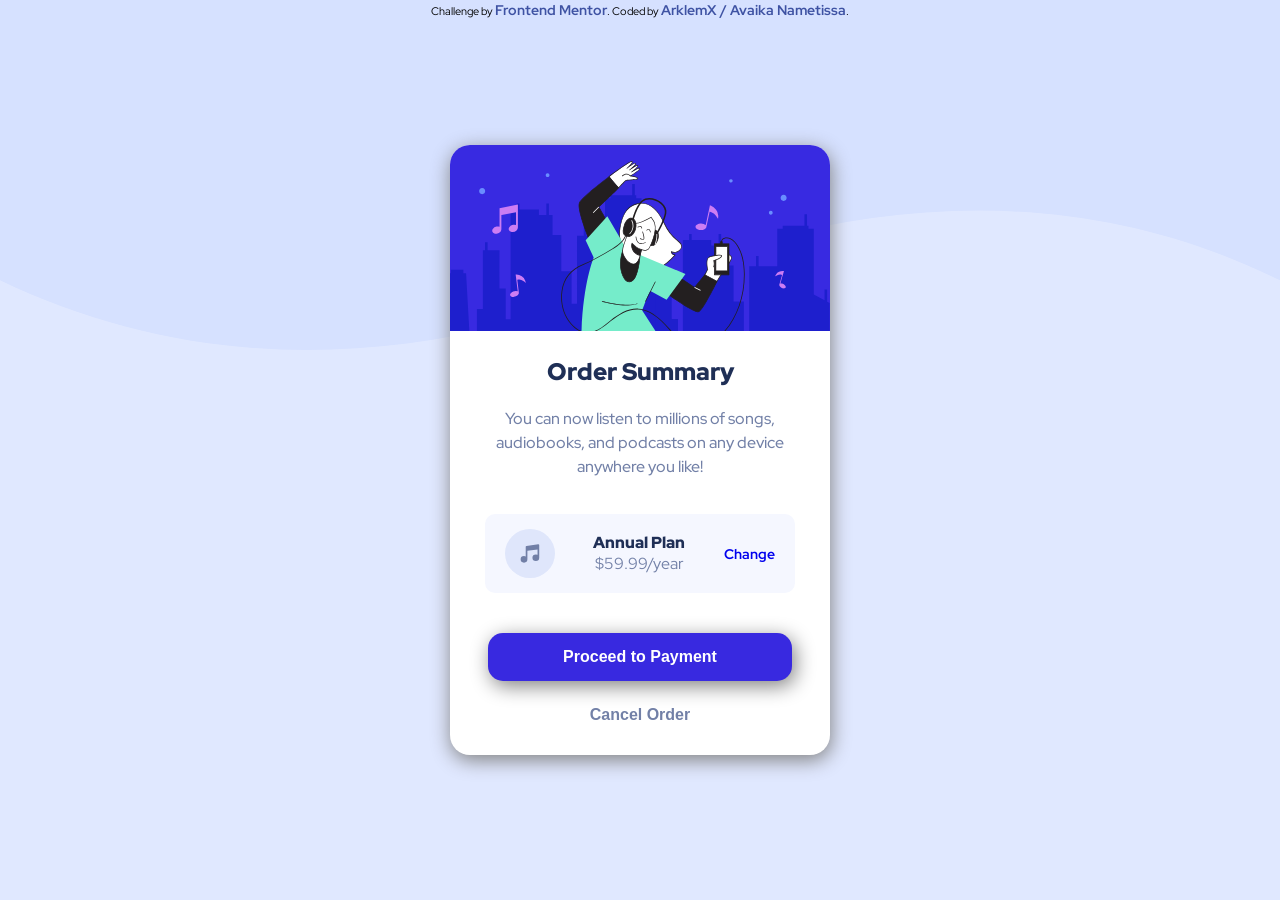
<file: index.html>
<!DOCTYPE html>
<html lang="en">
<head>
  <meta charset="UTF-8">
  <meta name="viewport" content="width=device-width, initial-scale=1.0"> <!-- displays site properly based on user's device -->

  <link rel="icon" type="image/png" sizes="32x32" href="./images/favicon-32x32.png">
  <link rel="stylesheet" href="style.css">

  <title>Frontend Mentor | Order summary card</title>

</head>
<body>

  <div class="card">

    <img src="./images/illustration-hero.svg" alt="illustration-hero">

    <div class="text">

      <h2 class="great-text">Order Summary</h2>
      <p>You can now listen to millions of songs, audiobooks, and podcasts on any 
        device anywhere you like!</p>
        
    </div>
  
    <div class="pricing">
      <img class="icon-music" src="./images/icon-music.svg" alt="icon-music">

      <div>
        <span class="great-text">Annual Plan</span>
        <span class="price">$59.99/year</span>
      </div>
      <a href="#">Change</a>
    </div>
  
    <a href="#"><button class="btn btn-proceed">Proceed to Payment</button></a>
    <a href="#"><button class="btn btn-cancel">Cancel Order</button></a>
  </div>
  
  <div class="attribution">
    Challenge by <a href="https://www.frontendmentor.io?ref=challenge" target="_blank">Frontend Mentor</a>. 
    Coded by <a href="#">ArklemX / Avaika Nametissa</a>.
  </div>
</body>
</html>
</file>
<file: style.css>
@import url('https://fonts.googleapis.com/css2?family=Red+Hat+Display:wght@500;700;900&display=swap');
:root{
    /* PRIMARY COLORS*/
    --pale-blue : hsl(225, 100%, 94%);
    --bright-blue : hsl(245, 75%, 52%);

    /* NEUTRAL COLORS */
    --very-pale-blue : hsl(225, 100%, 98%);
    --desaturated-blue : hsl(224, 23%, 55%);
    --dark-blue : hsl(223, 47%, 23%);

    --font : 'Red Hat Display', sans-serif;
}

body{
    background-color: var(--pale-blue);
    text-align: center;
    font-family: var(--font);
    font-size: 1rem;
    margin: 0;
    background-image: url(./images/pattern-background-desktop.svg) ;
    background-repeat: no-repeat, repeat;
    background-size: 100% 350px;
}

img{
    width: 100%;
    margin: 0;
    border-radius: 20px 20px 0 0;
}

.text{
    margin: 0 20px;
}

p{
    font-weight: 500;
    color: var(--desaturated-blue);
    line-height: 1.5rem;
}

a{
    font-weight: 700;
    font-size: 0.9rem;
    text-decoration: none;
}

.pricing{
    background-color: var(--very-pale-blue);
    display: flex;
    flex-direction: row;
    align-items: center;
    justify-content: space-around;
    padding: 15px 20px;
    margin: 35px;
    border-radius: 10px;
}

.great-text{
    color: var(--dark-blue);
    font-weight: 900;
}

.price{
    color: var(--desaturated-blue);
}
.icon-music{
    width: 20%;
}

.card{
    background-color: white;
  margin: 0 auto;
  width: 380px;
  border-radius: 20px;
  height: 610px;
  box-shadow: 1px 5px 20px grey;

  /* center on the screen */
  position: fixed;
  top: 50%;
  left: 50%;
  /* bring your own prefixes */
  transform: translate(-50%, -50%);
}

.btn {
    width: 80%;
    margin: 5px auto;
    padding: 15px;
    border-radius: 15px;
    border: 0 ;
    font-size: 1rem;
    font-weight: 700;
}

.btn:hover{
    cursor: pointer;
}

.btn-proceed{
    background-color: var(--bright-blue);
    color: white;
    box-shadow: 3px 5px 20px grey;
}

.btn-proceed:hover{
    background-color: var(--desaturated-blue);
}

.btn-cancel{
    background-color: transparent;
    color: var(--desaturated-blue);
}

.btn-cancel:hover{
    color: var(--dark-blue);
}

@media screen and (max-width : 375px) {
    body{
        background-image: url(./images/pattern-background-mobile.svg) ;
        background-size: 100%;
    }

    .card{
      width: 320px;
      height: 580px;
    }
    
}

.attribution { 
    font-size: 11px;
    text-align: center; 
    position: relative;
    text-align: center;
    top: 0;
}
.attribution a {
     color: hsl(228, 45%, 44%);
}
</file>
